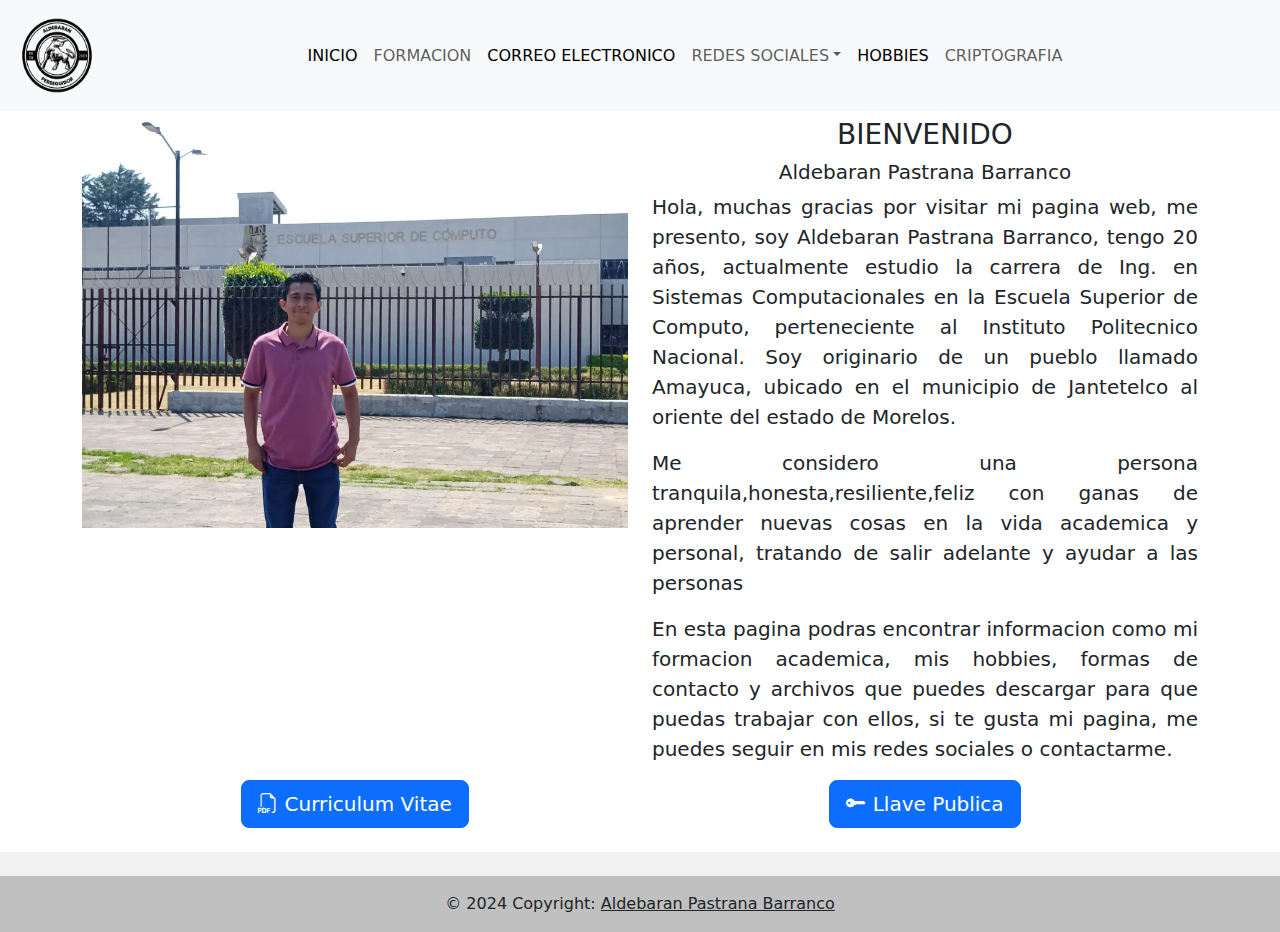
<file: index.html>
<!DOCTYPE html>
<html lang="en">
<head>
    <meta charset="UTF-8">
    <meta name="viewport" content="width=device-width, initial-scale=1.0">
    <!--Librerias CSS-->
    <link href="https://cdn.jsdelivr.net/npm/bootstrap@5.3.3/dist/css/bootstrap.min.css" rel="stylesheet" integrity="sha384-QWTKZyjpPEjISv5WaRU9OFeRpok6YctnYmDr5pNlyT2bRjXh0JMhjY6hW+ALEwIH" crossorigin="anonymous">
    <link rel="stylesheet" href="https://cdn.jsdelivr.net/npm/bootstrap-icons@1.11.3/font/bootstrap-icons.min.css">
    <link rel="stylesheet" href="./css/index.css">
    <!--Librerias JS-->

    <script src="./javascript/jquery.min.js"></script>
    <script src="https://cdn.jsdelivr.net/npm/bootstrap@5.3.3/dist/js/bootstrap.bundle.min.js" integrity="sha384-YvpcrYf0tY3lHB60NNkmXc5s9fDVZLESaAA55NDzOxhy9GkcIdslK1eN7N6jIeHz" crossorigin="anonymous"></script>
    <script src="./javascript/index.js"></script>
    


    <title>Pagina Personal</title>
</head>
<body>
    <header>
        <nav class="navbar navbar-expand-lg bg-body-tertiary" data-bs-theme="#40DBC8">
            <div class="container-fluid">
              
              <img src="./img/PERSEGUIDOR.png" alt="Logo" width="90" height="95" class="d-inline-block align-text-top">
              <div class="collapse navbar-collapse" id="navbarNavDropdown">
                <ul class="navbar-nav">
                  <li class="nav-item">
                    <a class="nav-link active" aria-current="page" href="./index.html">INICIO</a>
                  </li>
                  <li class="nav-item">
                    <a class="nav-link" href="./html/formacion.html">FORMACION</a>
                  </li>
                  <li class="nav-item">
                    <a class="nav-link active" href="./html/correo.html" aria-current="page">CORREO ELECTRONICO</a>
                  </li>
                  <li class="nav-item dropdown">
                    <a class="nav-link dropdown-toggle" href="#" role="button" data-bs-toggle="dropdown" aria-expanded="false">REDES SOCIALES</a>
                    <ul class="dropdown-menu">
                      <li><a class="dropdown-item" href="https://www.facebook.com/marvin.marvin.16718?mibextid=ZbWKwL"  target="_blank"><i class="bi bi-facebook"></i> Facebook</a></li>
                      <li><a class="dropdown-item" href="https://www.instagram.com/aldep_24?igsh=am03NG5rcHk4aG1n" target="_blank"><i class="bi bi-instagram"></i> Instagram</a></li>
                      <li><a class="dropdown-item" href="https://github.com/Alde24" target="_blank"><i class="bi bi-github" ></i> Github</a></li>
                    </ul>
                  </li>
                  <li class="nav-item">
                    <a class="nav-link active" href="./html/hobbies.html" aria-current="page">HOBBIES</a>
                  </li>
                  <li class="nav-item">
                    <a class="nav-link " href="./html/criptografia.html" aria-current="page">CRIPTOGRAFIA</a>
                  </li>
                </ul>
              </div>
            </div>
          </nav>
    </header>
    <main>
        <br>
        <br>
        <div class="container text-center">
          <div class="row align-items-start">
            <div class="col">
              <img src="./img/ESCOM_2.jpg" class="img-fluid" alt="...">
            </div>
            <div class="col">
              <div class="row align-items-start">
                <div class="col-12">
                    <h3>BIENVENIDO</h3>
                    <h5>Aldebaran Pastrana Barranco</h5>
                </div>
              </div>
              <div class="row align-items-start">
                <div class="col-12" >
                    <p class="lead" >Hola, muchas gracias por visitar mi pagina web, me presento, soy Aldebaran Pastrana Barranco, tengo 20 años, actualmente estudio la carrera de Ing. en Sistemas Computacionales
                       en la Escuela Superior de Computo, perteneciente al Instituto Politecnico Nacional. Soy originario de un pueblo llamado Amayuca, ubicado en el municipio de Jantetelco al oriente
                       del estado de Morelos.
                    </p>
                    
                    <p class="lead">  Me considero una persona tranquila,honesta,resiliente,feliz con ganas de aprender nuevas cosas en la vida academica y personal, tratando de salir adelante y ayudar a las personas

                    </p>
                    
                    <p class="lead">En esta pagina podras encontrar  informacion como mi formacion academica, mis hobbies, formas de contacto y archivos que puedes descargar para que puedas trabajar con ellos,
                      si te gusta mi pagina, me puedes seguir en mis redes sociales o contactarme.

                    </p>
                </div>
              </div>
            </div>
          </div>
          <div class="row align-items-start">
            <div class="col-6">
              <button type="button" class="btn btn-primary btn-lg" id="btn_cv"><i class="bi bi-filetype-pdf"></i> Curriculum Vitae</button>
             
            </div>
            <div class="col-6">
              <button type="button" class="btn btn-primary btn-lg"  id="btn_key"><i class="bi bi-key-fill"></i> Llave Publica</button>
            </div>

          </div>
          <br>
        </div>
        

    </main>
    <footer class="text-center text-white" style="background-color: #f1f1f1;">
      <!-- Grid container -->
      <div class="container pt-4">
        
      </div>
      <!-- Grid container -->
    
      <!-- Copyright -->
      <div class="text-center text-dark p-3" style="background-color: rgba(0, 0, 0, 0.2);">
        © 2024 Copyright:
        <a class="text-dark" href="./index.html">Aldebaran Pastrana Barranco</a>
      </div>
      <!-- Copyright -->
    </footer>
</body>
</html>
</file>
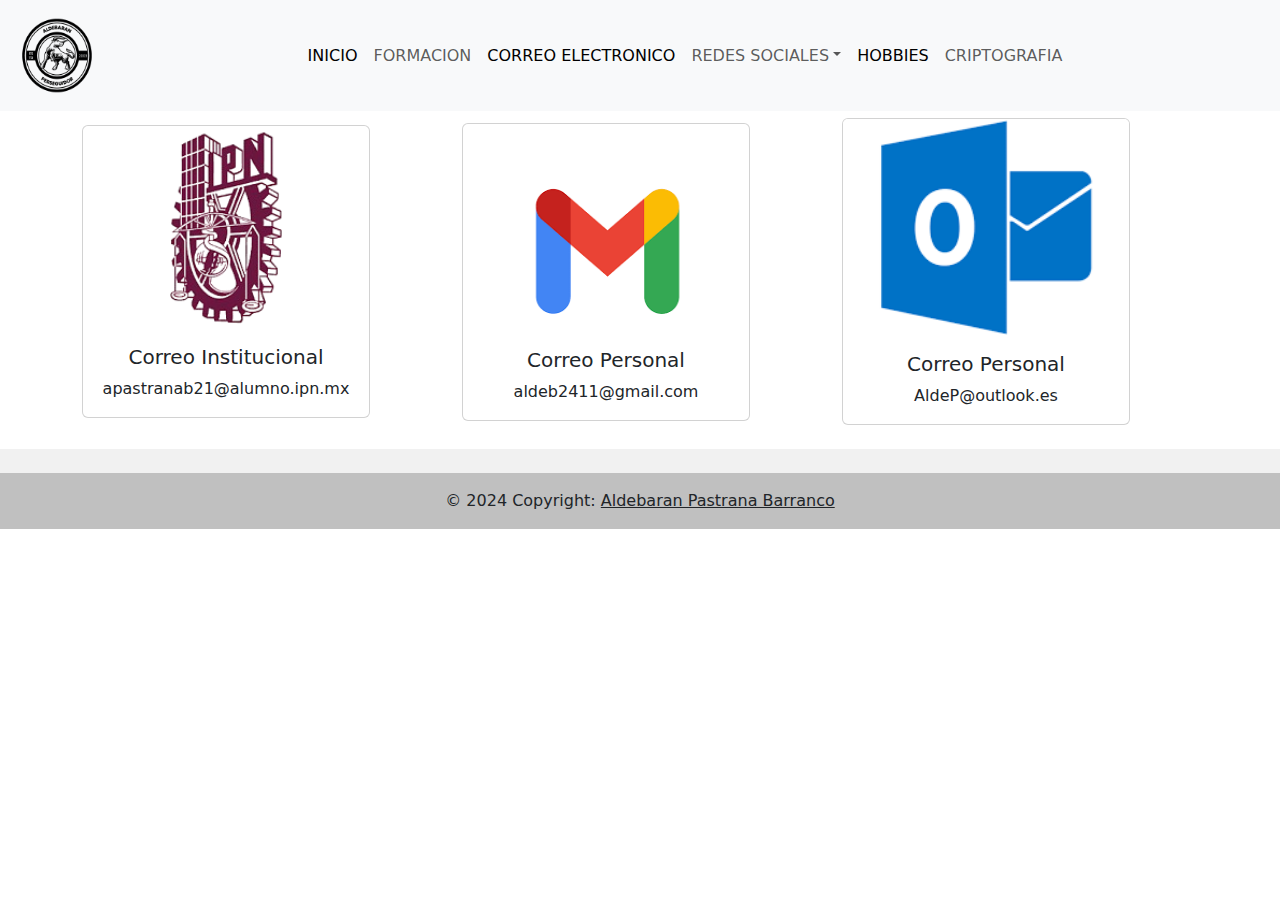
<file: html/correo.html>
<!DOCTYPE html>
<html lang="en">
<head>
    <meta charset="UTF-8">
    <meta name="viewport" content="width=device-width, initial-scale=1.0">
    <title>Pagina Personal</title>
    <!--Librerias CSS-->
    <link href="https://cdn.jsdelivr.net/npm/bootstrap@5.3.3/dist/css/bootstrap.min.css" rel="stylesheet" integrity="sha384-QWTKZyjpPEjISv5WaRU9OFeRpok6YctnYmDr5pNlyT2bRjXh0JMhjY6hW+ALEwIH" crossorigin="anonymous">
    <link rel="stylesheet" href="https://cdn.jsdelivr.net/npm/bootstrap-icons@1.11.3/font/bootstrap-icons.min.css">
    <link rel="stylesheet" href="../css/correo.css">
    <!--Librerias JS-->
    <script src="https://cdn.jsdelivr.net/npm/bootstrap@5.3.3/dist/js/bootstrap.bundle.min.js" integrity="sha384-YvpcrYf0tY3lHB60NNkmXc5s9fDVZLESaAA55NDzOxhy9GkcIdslK1eN7N6jIeHz" crossorigin="anonymous"></script>
    

</head>
<body>
    <header>
      <nav class="navbar navbar-expand-lg bg-body-tertiary" data-bs-theme="#40DBC8">
        <div class="container-fluid">
          <img src="../img/PERSEGUIDOR.png" alt="Logo" width="90" height="95" class="d-inline-block align-text-top">
          <div class="collapse navbar-collapse" id="navbarNavDropdown">
            <ul class="navbar-nav">
              <li class="nav-item">
                <a class="nav-link active" aria-current="page" href="../index.html">INICIO</a>
              </li>
              <li class="nav-item">
                <a class="nav-link" href="./formacion.html">FORMACION</a>
              </li>
              <li class="nav-item">
                <a class="nav-link active" href="./correo.html" aria-current="page">CORREO ELECTRONICO</a>
              </li>
              <li class="nav-item dropdown">
                <a class="nav-link dropdown-toggle" href="#" role="button" data-bs-toggle="dropdown" aria-expanded="false">REDES SOCIALES</a>
                <ul class="dropdown-menu">
                  <li><a class="dropdown-item" href="https://www.facebook.com/marvin.marvin.16718?mibextid=ZbWKwL" target="_blank"><i class="bi bi-facebook"></i> Facebook</a></li>
                  <li><a class="dropdown-item" href="https://www.instagram.com/aldep_24?igsh=am03NG5rcHk4aG1n" target="_blank"><i class="bi bi-instagram"></i> Instagram</a></li>
                  <li><a class="dropdown-item" href="https://github.com/" target="_blank"><i class="bi bi-github"></i> Github</a></li>
                </ul>
              </li>
              <li class="nav-item">
                <a class="nav-link active" href="./hobbies.html" aria-current="page">HOBBIES</a>
              </li>
              <li class="nav-item">
                <a class="nav-link " href="./criptografia.html" aria-current="page">CRIPTOGRAFIA</a>
              </li>
            </ul>
          </div>
        </div>
      </nav>
    </header>
    <main>
        <div class="container text-center">
          <br><br>
            <div class="row align-items-center">
                <div class="col-md-4">
                  <div class="card" style="width: 18rem;">
                    <img src="../img/ipn.png" class="card-img-top" alt="...">
                    <div class="card-body">
                      <h5 class="card-title">Correo Institucional</h5>
                      <p class="card-text"> apastranab21@alumno.ipn.mx</p>
                      
                    </div>
                  </div>

                </div>

                <div class="col-md-4">
                  <div class="card" style="width: 18rem;">
                    <br><br>
                    <img src="../img/gmail.png" class="card-img-top" alt="...">
                    <div class="card-body">
                      <h5 class="card-title">Correo Personal</h5>
                      <p class="card-text"> aldeb2411@gmail.com</p>
                      
                    </div>
                  </div>

                </div>

                <div class="col-md-4">
                  <div class="card" style="width: 18rem;">
                    
                    <img src="../img/outlook.png" class="card-img-top" alt="...">
                    <div class="card-body">
                      <h5 class="card-title">Correo Personal</h5>
                      <p class="card-text"> AldeP@outlook.es</p>
                      
                    </div>
                  </div>

                </div>

            </div>
        

        </div>
        <br>
    </main>
    <footer class="text-center text-white" style="background-color: #f1f1f1;">
      <!-- Grid container -->
      <div class="container pt-4">
        
      </div>
      <!-- Grid container -->
    
      <!-- Copyright -->
      <div class="text-center text-dark p-3" style="background-color: rgba(0, 0, 0, 0.2);">
        © 2024 Copyright:
        <a class="text-dark" href="./index.html">Aldebaran Pastrana Barranco</a>
      </div>
      <!-- Copyright -->
    </footer>
</body>
</html>
</file>
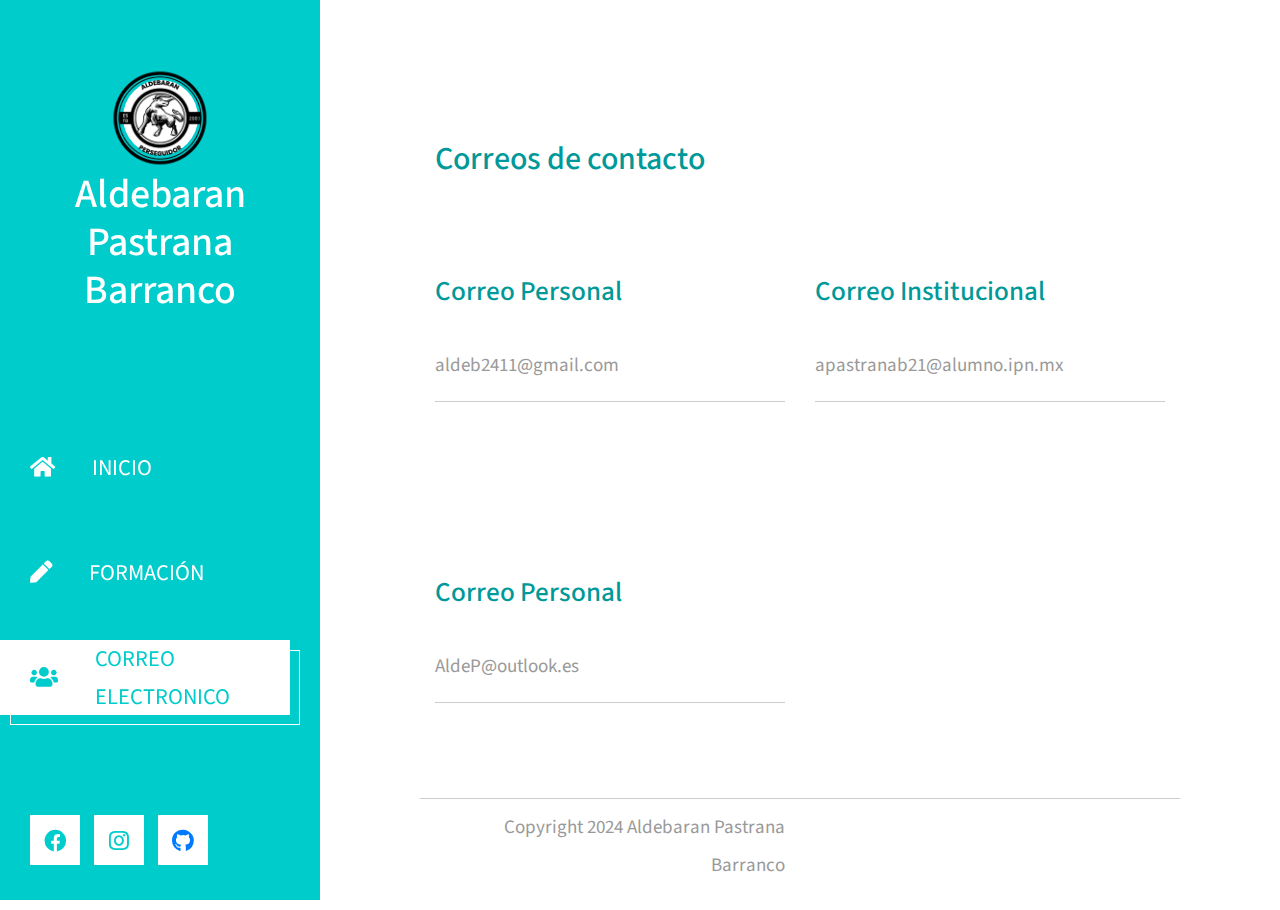
<file: html/correo2.html>
<!DOCTYPE html>
<html lang="en">
<head>
	<meta charset="UTF-8">
	<meta name="viewport" content="width=device-width, initial-scale=1.0">
	<title>Pagina Personal</title>
	<link rel="stylesheet" href="../fontawesome/css/all.min.css">
	<link href="https://fonts.googleapis.com/css2?family=Source+Sans+Pro&display=swap" rel="stylesheet"> 
    <link href="../css/bootstrap.min.css" rel="stylesheet">
    <link href="../css/templatemo-xtra-blog.css" rel="stylesheet">
    
</head>
<body>
	<header class="tm-header" id="tm-header">
        <div class="tm-header-wrapper">
            <button class="navbar-toggler" type="button" aria-label="Toggle navigation">
                <i class="fas fa-bars"></i>
            </button>
            <div class="tm-site-header">
                <div class="mb-3 mx-auto tm-site-logo"><img src="../img/PERSEGUIDOR.png" width="120 px" height="120 px"></div>            
                <h1 class="text-center">Aldebaran Pastrana Barranco</h1>
            </div>
            <nav class="tm-nav" id="tm-nav">            
                <ul>
                    <li class="tm-nav-item "><a href="../index.html" class="tm-nav-link">
                        <i class="fas fa-home"></i>
                        INICIO
                    </a></li>
                    <li class="tm-nav-item "><a href="./formacion2.html" class="tm-nav-link">
                        <i class="fas fa-pen"></i>
                        FORMACIÓN
                    </a></li>
                    <li class="tm-nav-item active"><a href="./correo2.html" class="tm-nav-link">
                        <i class="fas fa-users"></i>
                        CORREO ELECTRONICO
                    </a></li>
                    
                </ul>
            </nav>
            <div class="tm-mb-65">
                <a rel="nofollow" href="https://www.facebook.com/marvin.marvin.16718?mibextid=ZbWKwL" class="tm-social-link">
                    <i class="fab fa-facebook tm-social-icon"></i>
                </a>
                <a href="https://www.instagram.com/aldep_24?igsh=am03NG5rcHk4aG1n" class="tm-social-link">
                    <i class="fab fa-instagram tm-social-icon"></i>
                </a>
                <a href="https://github.com/Alde24" class="tm-social-link">
                   <i class="fab fa-github"></i>
                </a>
            </div>
            
        </div>
    </header>
    <div class="container-fluid">
        <main class="tm-main">
            <h2 class="tm-color-primary tm-section-title tm-pt-60">Correos de contacto</h2>
            <div class="row tm-row">

                <article class="col-12 col-md-6 tm-post">
                    <div href="#" class="effect-lily tm-post-link tm-pt-60">
                      
                        <h2 class="tm-pt-30 tm-color-primary tm-post-title">Correo Personal</h2>
                    </div>                    
                    <p class="tm-pt-30">
                        aldeb2411@gmail.com
                    </p>
                   
                    
                    <hr>
                </article>
                <article class="col-12 col-md-6 tm-post">
                    <div href="#" class="effect-lily tm-post-link tm-pt-60">
                       
                        <h2 class="tm-pt-30 tm-color-primary tm-post-title">Correo Institucional</h2>
                    </div>                    
                    <p class="tm-pt-30">apastranab21@alumno.ipn.mx
                    </p>
                    
                    <hr>
                </article>
                                       
            </div>

            <div class="row tm-row">
                <article class="col-12 col-md-6 tm-post">
                    <div href="#" class="effect-lily tm-post-link tm-pt-60" >
                       
                        <h2 class="tm-pt-30 tm-color-primary tm-post-title">Correo Personal</h2>
                    </div>                    
                    <p class="tm-pt-30">
                       AldeP@outlook.es
                    </p>               
                    <hr>
                </article>
                                       
            </div>
                      
            <footer class="row tm-row">
                <hr class="col-12">
                <div class="col-md-6 col-12 tm-color-gray tm-copyright">
                    Copyright 2024 Aldebaran Pastrana Barranco
                </div>
            </footer>
        </main>
    </div>
    <script src="../javascript/jquery.min.js"></script>
    <script src="../javascript/templatemo-script.js"></script>
     <script src="../javascript/formacion.js"></script>
</body>
</html>
</file>
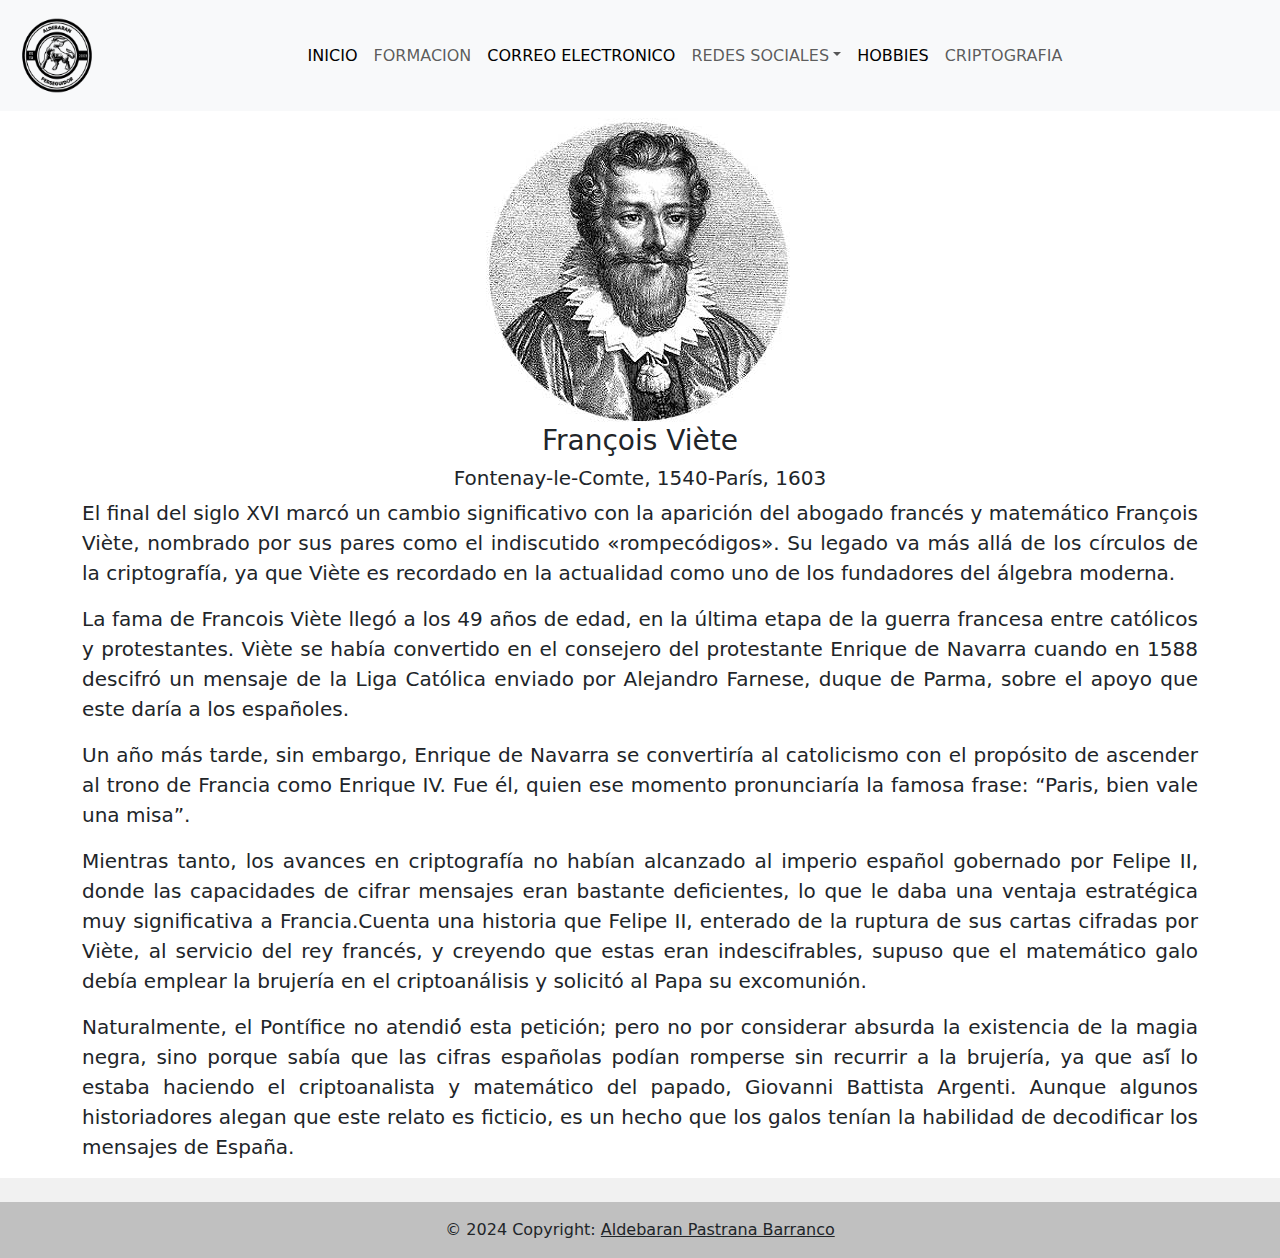
<file: html/criptografia.html>
<!DOCTYPE html>
<html lang="en">
<head>
    <meta charset="UTF-8">
    <meta name="viewport" content="width=device-width, initial-scale=1.0">
    <title>Pagina Personal</title>
    <!--Librerias CSS-->
    <link href="https://cdn.jsdelivr.net/npm/bootstrap@5.3.3/dist/css/bootstrap.min.css" rel="stylesheet" integrity="sha384-QWTKZyjpPEjISv5WaRU9OFeRpok6YctnYmDr5pNlyT2bRjXh0JMhjY6hW+ALEwIH" crossorigin="anonymous">
    <link rel="stylesheet" href="https://cdn.jsdelivr.net/npm/bootstrap-icons@1.11.3/font/bootstrap-icons.min.css">
    <link rel="stylesheet" href="../css/criptrografia.css">
    <!--Librerias JS-->
    <script src="https://cdn.jsdelivr.net/npm/bootstrap@5.3.3/dist/js/bootstrap.bundle.min.js" integrity="sha384-YvpcrYf0tY3lHB60NNkmXc5s9fDVZLESaAA55NDzOxhy9GkcIdslK1eN7N6jIeHz" crossorigin="anonymous"></script>
    

</head>
<body>
    <header>
      <nav class="navbar navbar-expand-lg bg-body-tertiary" data-bs-theme="#40DBC8">
        <div class="container-fluid">
          
          <img src="../img/PERSEGUIDOR.png" alt="Logo" width="90" height="95" class="d-inline-block align-text-top">
          <div class="collapse navbar-collapse" id="navbarNavDropdown">
            <ul class="navbar-nav">
              <li class="nav-item">
                <a class="nav-link active" aria-current="page" href="../index.html">INICIO</a>
              </li>
              <li class="nav-item">
                <a class="nav-link" href="./formacion.html">FORMACION</a>
              </li>
              <li class="nav-item">
                <a class="nav-link active" href="./correo.html" aria-current="page">CORREO ELECTRONICO</a>
              </li>
              <li class="nav-item dropdown">
                <a class="nav-link dropdown-toggle" href="#" role="button" data-bs-toggle="dropdown" aria-expanded="false">REDES SOCIALES</a>
                <ul class="dropdown-menu">
                  <li><a class="dropdown-item" href="https://www.facebook.com/marvin.marvin.16718?mibextid=ZbWKwL" target="_blank"><i class="bi bi-facebook"></i> Facebook</a></li>
                  <li><a class="dropdown-item" href="https://www.instagram.com/aldep_24?igsh=am03NG5rcHk4aG1n" target="_blank"><i class="bi bi-instagram"></i> Instagram</a></li>
                  <li><a class="dropdown-item" href="https://github.com/Alde24" target="_blank"><i class="bi bi-github"></i> Github</a></li>
                </ul>
              </li>
              <li class="nav-item">
                <a class="nav-link active" href="./hobbies.html" aria-current="page">HOBBIES</a>
              </li>
              <li class="nav-item">
                <a class="nav-link " href="./criptografia.html" aria-current="page">CRIPTOGRAFIA</a>
              </li>
            </ul>
          </div>
        </div>
      </nav>
    </header>
    <main>
      <br>
      <br>
      <div class="container text-center">
          <div class="content">
              <img src="../img/viete_francois.jpg" class="img-fluid" alt="François Viète">
              <div class="text-content">
                  <h3>François Viète</h3>
                  <h5>Fontenay-le-Comte, 1540-París, 1603</h5>
                  <p class="lead">El final del siglo XVI marcó un cambio significativo con la aparición del abogado
                      francés y matemático François Viète, nombrado por sus pares como el indiscutido «rompecódigos».
                      Su legado va más allá de los círculos de la criptografía, ya que Viète es recordado en la
                      actualidad como uno de los fundadores del álgebra moderna.
                  </p>
                  <p class="lead">La fama de Francois Viète llegó a los 49 años de edad, en la última etapa de la
                      guerra francesa entre católicos y protestantes. Viète se había convertido en el consejero del
                      protestante Enrique de Navarra cuando en 1588 descifró un mensaje de la Liga Católica enviado por
                      Alejandro Farnese, duque de Parma, sobre el apoyo que este daría a los españoles.
                  </p>
                  <p class="lead">Un año más tarde, sin embargo, Enrique de Navarra se convertiría al catolicismo con
                      el propósito de ascender al trono de Francia como Enrique IV. Fue él, quien ese momento
                      pronunciaría la famosa frase: “Paris, bien vale una misa”.
                  </p>
                  <p class="lead">Mientras tanto, los avances en criptografía no habían alcanzado al imperio español
                      gobernado por Felipe II, donde las capacidades de cifrar mensajes eran bastante deficientes, lo
                      que le daba una ventaja estratégica muy significativa a Francia.Cuenta una historia que Felipe II, enterado de la ruptura de sus cartas cifradas por Viète, al servicio del rey francés, y creyendo que estas eran indescifrables, supuso que el matemático galo debía emplear la brujería en el criptoanálisis y solicitó al Papa su excomunión. 
                  </p>
                  <p class="lead">Naturalmente, el Pontífice no atendió́ esta petición; pero no por considerar absurda la existencia de la magia negra, sino porque sabía que las cifras españolas podían romperse sin recurrir a la brujería, ya que así́ lo estaba haciendo el criptoanalista y matemático del papado, Giovanni Battista Argenti.
                    Aunque algunos historiadores alegan que este relato es ficticio, es un hecho que los
                      galos tenían la habilidad de decodificar los mensajes de España.
                  </p>
              </div>
          </div>
      </div>
  </main>
    <footer class="text-center text-white" style="background-color: #f1f1f1;">
      <!-- Grid container -->
      <div class="container pt-4">
        
      </div>
      <!-- Grid container -->
    
      <!-- Copyright -->
      <div class="text-center text-dark p-3" style="background-color: rgba(0, 0, 0, 0.2);">
        © 2024 Copyright:
        <a class="text-dark" href="./index.html">Aldebaran Pastrana Barranco</a>
      </div>
      <!-- Copyright -->
    </footer>
</body>
</html>
</file>
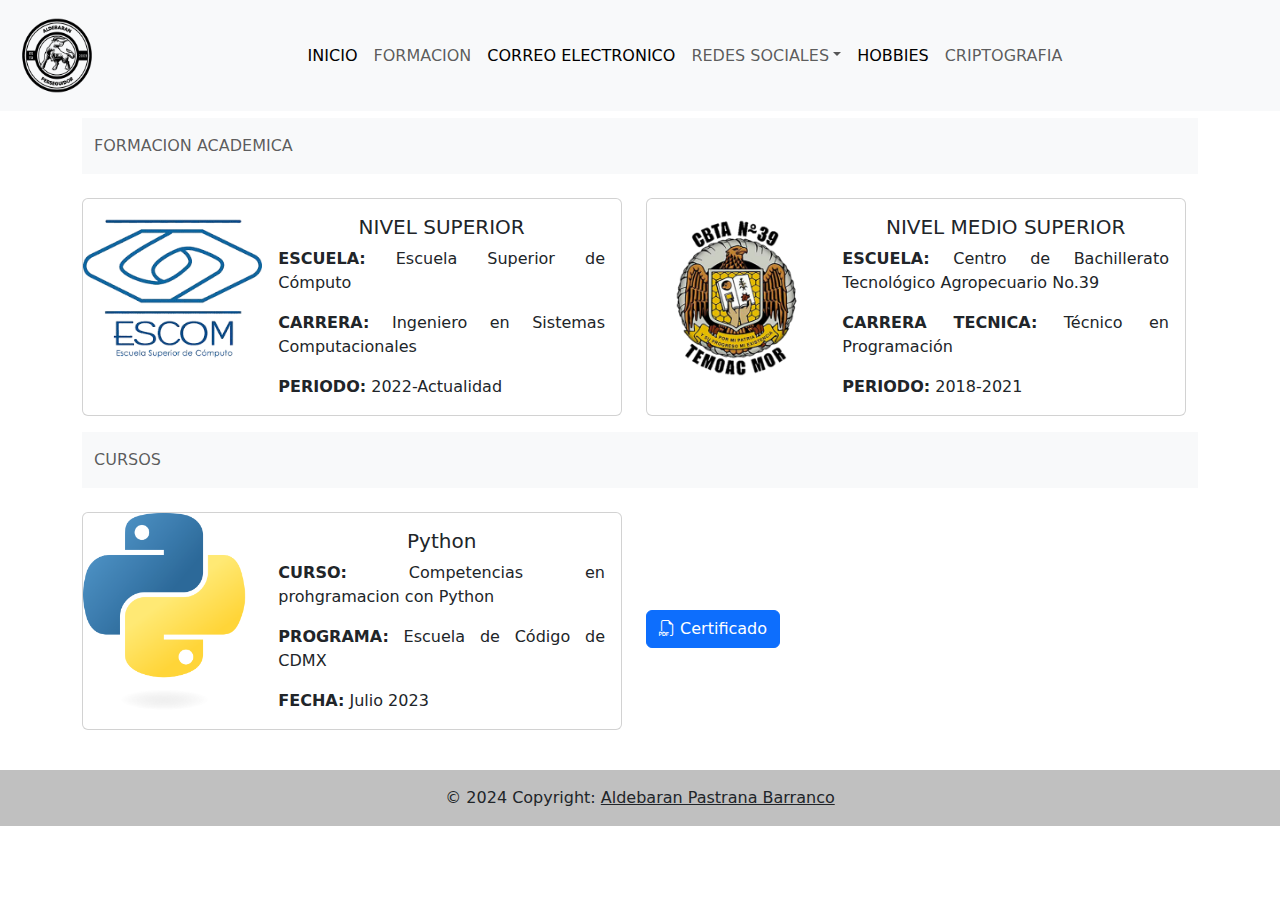
<file: html/formacion.html>
<!DOCTYPE html>
<html lang="en">

<head>
    <meta charset="UTF-8">
    <meta name="viewport" content="width=device-width, initial-scale=1.0">
    <!--Librerías CSS-->
    <link href="https://cdn.jsdelivr.net/npm/bootstrap@5.3.3/dist/css/bootstrap.min.css" rel="stylesheet" integrity="sha384-QWTKZyjpPEjISv5WaRU9OFeRpok6YctnYmDr5pNlyT2bRjXh0JMhjY6hW+ALEwIH" crossorigin="anonymous">
    <link rel="stylesheet" href="https://cdn.jsdelivr.net/npm/bootstrap-icons@1.11.3/font/bootstrap-icons.min.css">
    <link rel="stylesheet" href="../css/formacion.css">
    <!--Librerías JS-->
    <script src="https://cdn.jsdelivr.net/npm/bootstrap@5.3.3/dist/js/bootstrap.bundle.min.js" integrity="sha384-YvpcrYf0tY3lHB60NNkmXc5s9fDVZLESaAA55NDzOxhy9GkcIdslK1eN7N6jIeHz" crossorigin="anonymous"></script>
    <script src="../javascript/jquery.min.js"></script>
    <script src="../javascript/formacion.js"></script>
    <title>Pagina Personal</title>
</head>

<body>
    <header>
        <nav class="navbar navbar-expand-lg bg-body-tertiary" data-bs-theme="#40DBC8">
            <div class="container-fluid">
                
                <img src="../img/PERSEGUIDOR.png" alt="Logo" width="90" height="95" class="d-inline-block align-text-top">
                <div class="collapse navbar-collapse" id="navbarNavDropdown">
                    <ul class="navbar-nav">
                        <li class="nav-item">
                            <a class="nav-link active" aria-current="page" href="../index.html">INICIO</a>
                        </li>
                        <li class="nav-item">
                            <a class="nav-link" href="./formacion.html">FORMACION</a>
                        </li>
                        <li class="nav-item">
                            <a class="nav-link active" href="./correo.html" aria-current="page">CORREO ELECTRONICO</a>
                        </li>
                        <li class="nav-item dropdown">
                            <a class="nav-link dropdown-toggle" href="#" role="button" data-bs-toggle="dropdown" aria-expanded="false">REDES SOCIALES</a>
                            <ul class="dropdown-menu">
                                <li><a class="dropdown-item" href="https://www.facebook.com" target="_blank"><i class="bi bi-facebook"></i> Facebook</a></li>
                                <li><a class="dropdown-item" href="https://www.instagram.com" target="_blank"><i class="bi bi-instagram"></i> Instagram</a></li>
                                <li><a class="dropdown-item" href="https://github.com/Alde24" target="_blank"><i class="bi bi-github"></i> Github</a></li>
                            </ul>
                        </li>
                        <li class="nav-item">
                            <a class="nav-link active" href="./hobbies.html" aria-current="page">HOBBIES</a>
                        </li>
                        <li class="nav-item">
                            <a class="nav-link" href="./criptografia.html" aria-current="page">CRIPTOGRAFIA</a>
                        </li>
                    </ul>
                </div>
            </div>
        </nav>
    </header>
    <main>
        <div class="container text-center">
            <br> <br>
            <div class="row">
                <div class="col-12">
                    <nav class="navbar bg-body-tertiary">
                        <div class="container-fluid">
                            <span class="navbar-text">FORMACION ACADEMICA</span>
                        </div>
                    </nav>
                </div>
            </div>
            <br>
            <div class="row align-items-center">
                <div class="col-md-auto">
                    <div class="card mb-3" style="max-width: 540px;">
                        <div class="row g-0">
                            <div class="col-md-4">
                                <img src="../img/escom.png" class="img-fluid rounded-start" alt="...">
                            </div>
                            <div class="col-md-8">
                                <div class="card-body">
                                    <h5 class="card-title">NIVEL SUPERIOR</h5>
                                    <p class="card-text"><strong>ESCUELA:</strong> Escuela Superior de Cómputo</p>
                                    <p class="card-text"><strong>CARRERA:</strong> Ingeniero en Sistemas Computacionales</p>
                                    <p class="card-text"><strong>PERIODO:</strong> 2022-Actualidad</p>
                                </div>
                            </div>
                        </div>
                    </div>
                </div>

                <div class="col-md-auto">
                    <div class="card mb-3" style="max-width: 540px;">
                        <div class="row g-0">
                            <div class="col-md-4">
                                <img src="../img/CBTA.png" class="img-fluid rounded-start" alt="...">
                            </div>
                            <div class="col-md-8">
                                <div class="card-body">
                                    <h5 class="card-title">NIVEL MEDIO SUPERIOR</h5>
                                    <p class="card-text"><strong>ESCUELA:</strong> Centro de Bachillerato Tecnológico Agropecuario No.39</p>
                                    <p class="card-text"><strong>CARRERA TECNICA:</strong> Técnico en Programación</p>
                                    <p class="card-text"><strong>PERIODO:</strong> 2018-2021</p>
                                </div>
                            </div>
                        </div>
                    </div>
                </div>
            </div>

            <!-- CURSOS SECTION -->
            <div class="row align-items-center">
                <div class="col-12">
                    <nav class="navbar bg-body-tertiary">
                        <div class="container-fluid">
                            <span class="navbar-text">CURSOS</span>
                        </div>
                    </nav>
                </div>
            </div>
            <br>

            <div class="row align-items-center">
                <div class="col-md-auto">
                    <div class="card mb-3" style="max-width: 540px;">
                        <div class="row g-0">
                            <div class="col-md-4">
                                <img src="../img/Python_logo.png" class="img-fluid rounded-start" alt="...">
                            </div>
                            <div class="col-md-8">
                                <div class="card-body">
                                    <h5 class="card-title">Python</h5>
                                    <p class="card-text"><strong>CURSO:</strong> Competencias en prohgramacion con Python</p>
                                    <p class="card-text"><strong>PROGRAMA:</strong> Escuela de Código de CDMX</p>
                                    <p class="card-text"><strong>FECHA:</strong> Julio 2023</p>
                                </div>
                            </div>
                        </div>
                    </div>
                </div>
                <div class="col-md-auto">
                  <a  class="btn btn-primary" id="btn_certificado"><i class="bi bi-filetype-pdf"></i> Certificado</a>
              </div>
            </div>

            <br>

        </div>
    </main>

    <footer class="text-center text-white" style="background-color: #f1f1f1;">
        <div class="text-center text-dark p-3" style="background-color: rgba(0, 0, 0, 0.2);">
            © 2024 Copyright:
            <a class="text-dark" href="./index.html">Aldebaran Pastrana Barranco</a>
        </div>
    </footer>
</body>

</html>
</file>
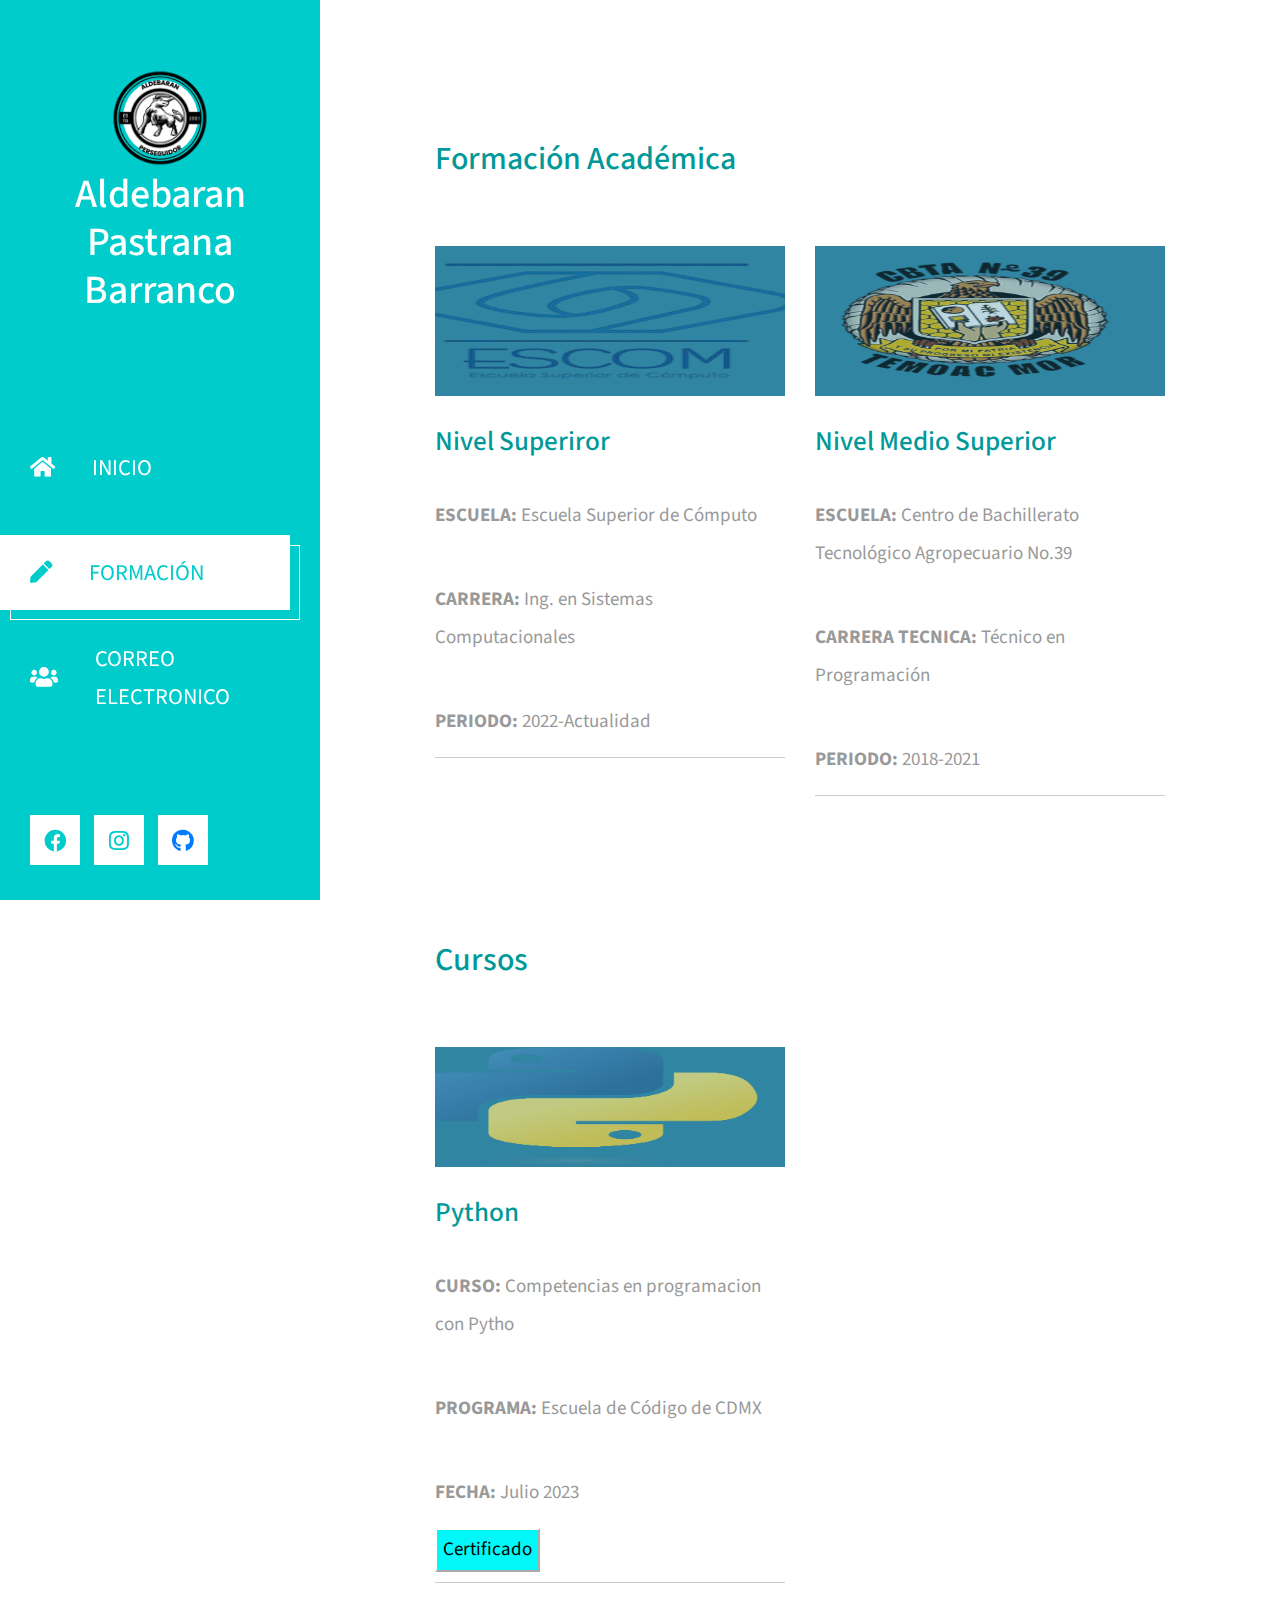
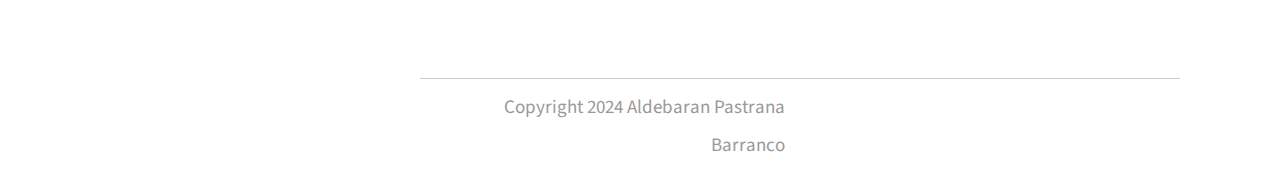
<file: html/formacion2.html>
<!DOCTYPE html>
<html lang="en">
<head>
	<meta charset="UTF-8">
	<meta name="viewport" content="width=device-width, initial-scale=1.0">
	<title>Pagina Personal</title>
	<link rel="stylesheet" href="../fontawesome/css/all.min.css">
	<link href="https://fonts.googleapis.com/css2?family=Source+Sans+Pro&display=swap" rel="stylesheet"> 
    <link href="../css/bootstrap.min.css" rel="stylesheet">
    <link href="../css/templatemo-xtra-blog.css" rel="stylesheet">
    
</head>
<body>
	<header class="tm-header" id="tm-header">
        <div class="tm-header-wrapper">
            <button class="navbar-toggler" type="button" aria-label="Toggle navigation">
                <i class="fas fa-bars"></i>
            </button>
            <div class="tm-site-header">
                <div class="mb-3 mx-auto tm-site-logo"><img src="../img/PERSEGUIDOR.png" width="120 px" height="120 px"></div>            
                <h1 class="text-center">Aldebaran Pastrana Barranco</h1>
            </div>
            <nav class="tm-nav" id="tm-nav">            
                <ul>
                    <li class="tm-nav-item "><a href="../index.html" class="tm-nav-link">
                        <i class="fas fa-home"></i>
                        INICIO
                    </a></li>
                    <li class="tm-nav-item active"><a href="./formacion2.htmlv-link" class="tm-nav-link">
                        <i class="fas fa-pen"></i>
                        FORMACIÓN
                    </a></li>
                    <li class="tm-nav-item"><a href="./correo2.html" class="tm-nav-link">
                        <i class="fas fa-users"></i>
                        CORREO ELECTRONICO
                    </a></li>
                    
                </ul>
            </nav>
            <div class="tm-mb-65">
                <a rel="nofollow" href="https://www.facebook.com/marvin.marvin.16718?mibextid=ZbWKwL" class="tm-social-link">
                    <i class="fab fa-facebook tm-social-icon"></i>
                </a>
                <a href="https://www.instagram.com/aldep_24?igsh=am03NG5rcHk4aG1n" class="tm-social-link">
                    <i class="fab fa-instagram tm-social-icon"></i>
                </a>
                <a href="https://github.com/Alde24" class="tm-social-link">
                   <i class="fab fa-github"></i>
                </a>
            </div>
            
        </div>
    </header>
    <div class="container-fluid">
        <main class="tm-main">
            <h2 class="tm-color-primary tm-section-title tm-pt-60">Formación Académica</h2>
            <div class="row tm-row">

                <article class="col-12 col-md-6 tm-post">
                    <div href="#" class="effect-lily tm-post-link tm-pt-60">
                        <div class="tm-post-link-inner">
                            <img src="../img/escom.png" width="150px" height="150px" >                            
                        </div>
                        <h2 class="tm-pt-30 tm-color-primary tm-post-title">Nivel Superiror</h2>
                    </div>                    
                    <p class="tm-pt-30"><strong>ESCUELA:</strong>
                       Escuela Superior de Cómputo
                    </p>
                    <p class="tm-pt-30"><strong>CARRERA:</strong>
                       Ing. en Sistemas Computacionales
                    </p>
                    <p class="tm-pt-30"><strong>PERIODO:</strong>
                       2022-Actualidad
                    </p>
                    
                    <hr>
                </article>
                <article class="col-12 col-md-6 tm-post">
                    <div href="#" class="effect-lily tm-post-link tm-pt-60">
                        <div class="tm-post-link-inner">
                            <img src="../img/CBTA.png" width="150px" height="150px"   >                            
                        </div>
                        <h2 class="tm-pt-30 tm-color-primary tm-post-title">Nivel Medio Superior</h2>
                    </div>                    
                    <p class="tm-pt-30"><strong>ESCUELA:</strong>
                         Centro de Bachillerato Tecnológico Agropecuario No.39
                    </p>
                    <p class="tm-pt-30"><strong>CARRERA TECNICA:</strong>
                       Técnico en Programación
                    </p>
                    <p class="tm-pt-30"><strong>PERIODO:</strong>
                       2018-2021
                    </p>
                    <hr>
                </article>
                                       
            </div>
            <h2 class="tm-color-primary tm-section-title tm-pt-60">Cursos</h2>

            <div class="row tm-row">
                <article class="col-12 col-md-6 tm-post">
                    <div href="#" class="effect-lily tm-post-link tm-pt-60" >
                        <div class="tm-post-link-inner">
                            <img src="../img/Python_logo.png" width="120px" height="120px" >                            
                        </div>
                        <h2 class="tm-pt-30 tm-color-primary tm-post-title">Python</h2>
                    </div>                    
                    <p class="tm-pt-30"><strong>CURSO:</strong>
                       Competencias en programacion con Pytho
                    </p>
                    <p class="tm-pt-30"><strong>PROGRAMA:</strong>
                       Escuela de Código de CDMX
                    </p>
                    <p class="tm-pt-30"><strong>FECHA:</strong>
                       Julio 2023
                    </p>
                    <button type="button" class="btn-Curriculum" id="btn_certificado">Certificado</button>
                    
                    <hr>
                </article>
                                       
            </div>
                      
            <footer class="row tm-row">
                <hr class="col-12">
                <div class="col-md-6 col-12 tm-color-gray tm-copyright">
                    Copyright 2024 Aldebaran Pastrana Barranco
                </div>
            </footer>
        </main>
    </div>
    <script src="../javascript/jquery.min.js"></script>
    <script src="../javascript/templatemo-script.js"></script>
     <script src="../javascript/formacion.js"></script>
</body>
</html>
</file>
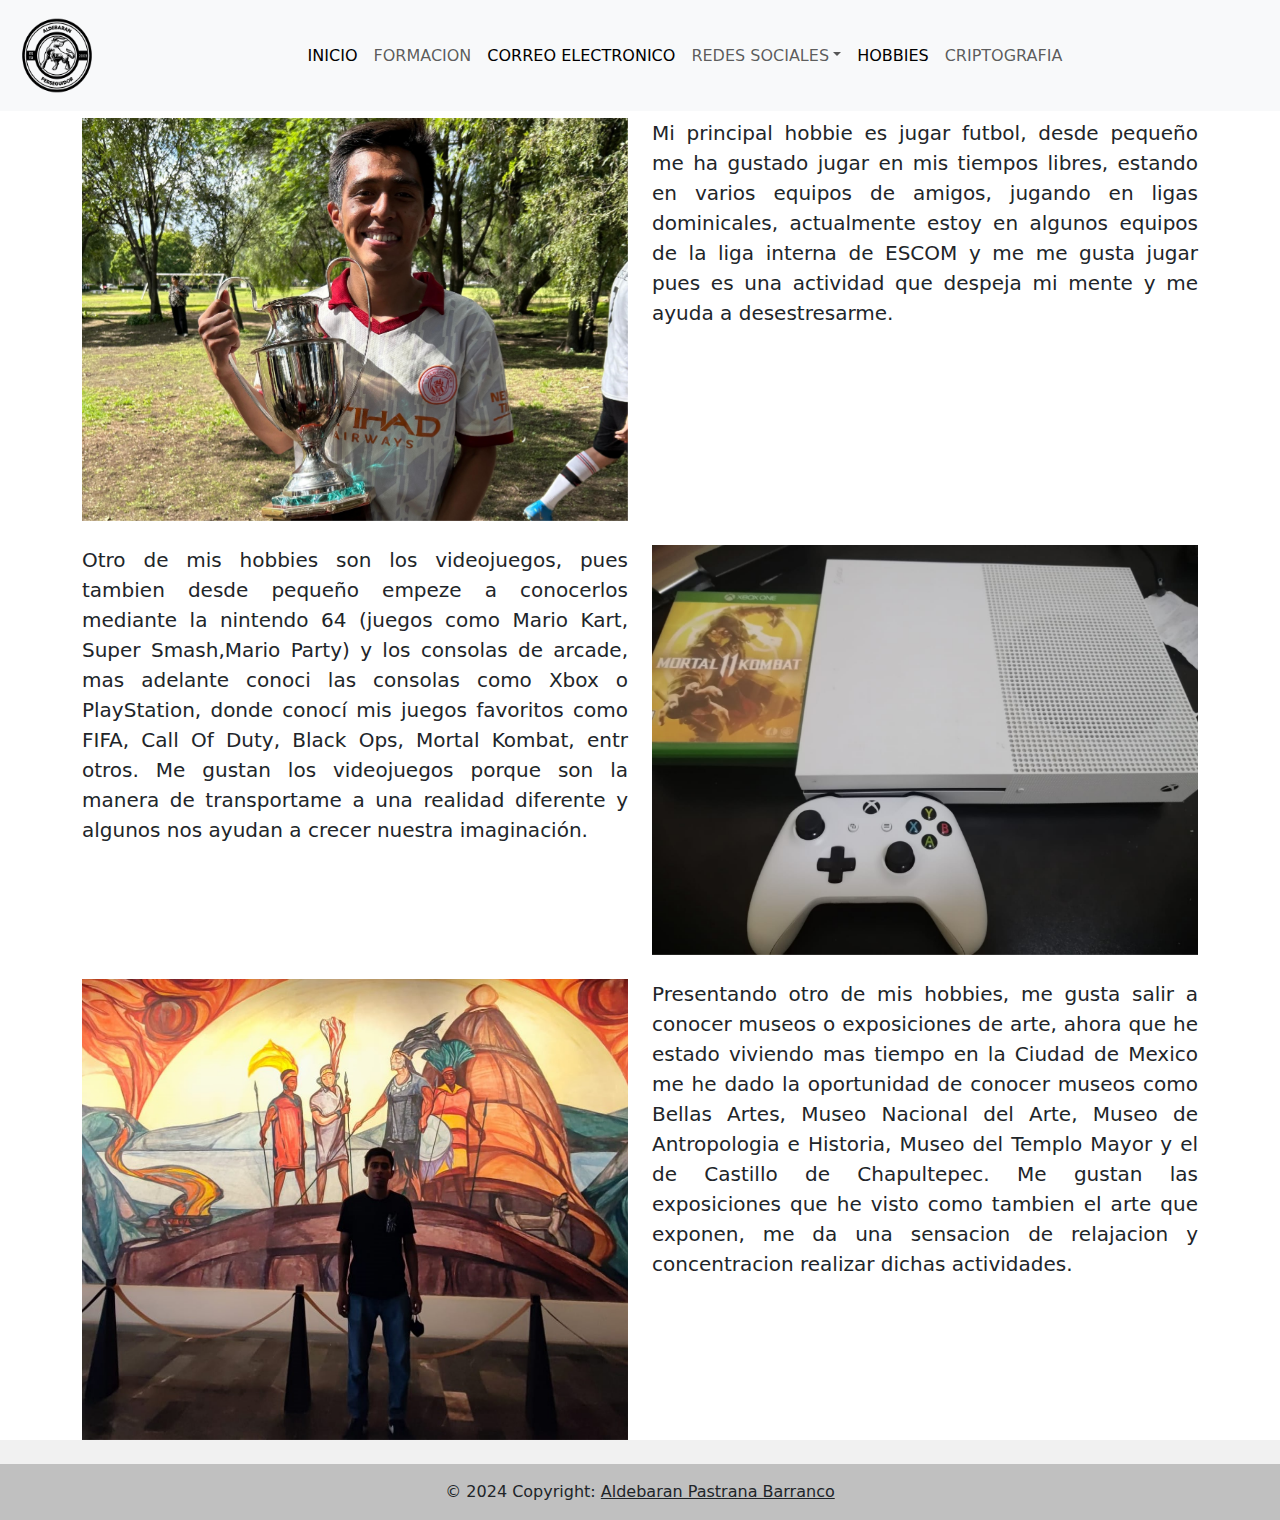
<file: html/hobbies.html>
<!DOCTYPE html>
<html lang="en">
<head>
    <meta charset="UTF-8">
    <meta name="viewport" content="width=device-width, initial-scale=1.0">
    <!--Librerias CSS-->
    <link href="https://cdn.jsdelivr.net/npm/bootstrap@5.3.3/dist/css/bootstrap.min.css" rel="stylesheet" integrity="sha384-QWTKZyjpPEjISv5WaRU9OFeRpok6YctnYmDr5pNlyT2bRjXh0JMhjY6hW+ALEwIH" crossorigin="anonymous">
    <link rel="stylesheet" href="https://cdn.jsdelivr.net/npm/bootstrap-icons@1.11.3/font/bootstrap-icons.min.css">
    <link rel="stylesheet" href="../css/hobbies.css">
    <!--Librerias JS-->
    <script src="https://cdn.jsdelivr.net/npm/bootstrap@5.3.3/dist/js/bootstrap.bundle.min.js" integrity="sha384-YvpcrYf0tY3lHB60NNkmXc5s9fDVZLESaAA55NDzOxhy9GkcIdslK1eN7N6jIeHz" crossorigin="anonymous"></script>
    


    <title>Pagina Personal</title>
</head>
<body>
    <header>
        <nav class="navbar navbar-expand-lg bg-body-tertiary" data-bs-theme="#40DBC8">
            <div class="container-fluid">
             
              <img src="../img/PERSEGUIDOR.png" alt="Logo" width="90" height="95" class="d-inline-block align-text-top">
              <div class="collapse navbar-collapse" id="navbarNavDropdown">
                <ul class="navbar-nav">
                  <li class="nav-item">
                    <a class="nav-link active" aria-current="page" href="../index.html">INICIO</a>
                  </li>
                  <li class="nav-item">
                    <a class="nav-link" href="./formacion.html">FORMACION</a>
                  </li>
                  <li class="nav-item">
                    <a class="nav-link active" href="./correo.html" aria-current="page">CORREO ELECTRONICO</a>
                  </li>
                  <li class="nav-item dropdown">
                    <a class="nav-link dropdown-toggle" href="#" role="button" data-bs-toggle="dropdown" aria-expanded="false">REDES SOCIALES</a>
                    <ul class="dropdown-menu">
                      <li><a class="dropdown-item" href="https://www.facebook.com/marvin.marvin.16718?mibextid=ZbWKwL" target="_blank"><i class="bi bi-facebook"></i> Facebook</a></li>
                      <li><a class="dropdown-item" href="https://www.instagram.com/aldep_24?igsh=am03NG5rcHk4aG1n" target="_blank"><i class="bi bi-instagram"></i> Instagram</a></li>
                      <li><a class="dropdown-item" href="https://github.com/Alde24" target="_blank"><i class="bi bi-github"></i> Github</a></li>
                    </ul>
                  </li>
                  <li class="nav-item">
                    <a class="nav-link active" href="./hobbies.html" aria-current="page">HOBBIES</a>
                  </li>
                  <li class="nav-item">
                    <a class="nav-link " href="./criptografia.html" aria-current="page">CRIPTOGRAFIA</a>
                  </li>
                </ul>
              </div>
            </div>
          </nav>
    </header>
    <main>
        <div class="container text-center">
          <br><br>
          <div class="row">
            <div class="col">
              <div id="carouselExampleSlidesOnly" class="carousel slide" data-bs-ride="carousel">
                <div class="carousel-inner">
                  <div class="carousel-item active">
                    <img src="../img/campeon.jpg" class="d-block w-100" alt="...">
                  </div>
                  <div class="carousel-item">
                    <img src="../img/llamas.jpg" class="d-block w-100" alt="...">
                  </div>
                  <div class="carousel-item">
                    <img src="../img/borrusia.jpg" class="d-block w-100" alt="...">
                  </div>
                </div>
              </div>
            </div>
            <div class="col">
              <p class="lead" >Mi principal hobbie es jugar futbol, desde pequeño me ha gustado jugar en mis tiempos libres, estando en varios equipos de amigos, jugando 
                en ligas dominicales, actualmente estoy en algunos equipos de la liga interna de ESCOM y me me gusta jugar pues es una actividad que despeja mi mente y 
                me ayuda a desestresarme.
              </p>                     
            </div>

          </div>
          <br>
          <div class="row">
            <div class="col">
              <p class="lead" >Otro de mis hobbies son los videojuegos, pues tambien desde pequeño empeze a conocerlos mediante la nintendo 64 (juegos como Mario Kart, Super Smash,Mario Party) y los consolas de arcade, mas adelante
                conoci las consolas como Xbox o PlayStation, donde conocí mis juegos favoritos como FIFA, Call Of Duty, Black Ops, Mortal Kombat, entr otros. Me gustan los videojuegos
                porque son la manera de transportame a una realidad diferente y algunos nos ayudan a crecer nuestra imaginación. 
              </p>                     
            </div>
            <div class="col">
              <div id="carouselExampleSlidesOnly" class="carousel slide" data-bs-ride="carousel">
                <div class="carousel-inner">
                  <div class="carousel-item active">
                    <img src="../img/xbox.jpg" class="d-block w-100" alt="...">
                  </div>
                  <div class="carousel-item">
                    <img src="../img/videojuegos.jpg" class="d-block w-100" alt="...">
                  </div>
                </div>
              </div>
            </div>
            
          </div>
          <br>
          <div class="row">
            <div class="col">
              <div id="carouselExampleSlidesOnly" class="carousel slide" data-bs-ride="carousel">
                <div class="carousel-inner">
                 
                  <div class="carousel-item active">
                    <img src="../img/hobbi3.jpg" class="d-block w-100" alt="..." >
                  </div>
                  <div class="carousel-item">
                    <img src="../img/hobbie.jpg" class="d-block w-100" alt="..." >
                  </div>
                  <div class="carousel-item">
                    <img src="../img/museo.jpg" class="d-block w-100" alt="..." >
                  </div>
                </div>
              </div>
            </div>
            <div class="col">
              <p class="lead" >Presentando otro de mis hobbies, me gusta salir a conocer museos o exposiciones de arte, ahora que he estado viviendo mas tiempo en la Ciudad de Mexico me he dado la oportunidad de conocer museos
                como Bellas Artes, Museo Nacional del Arte, Museo de Antropologia e Historia, Museo del Templo Mayor y el de Castillo de Chapultepec. Me gustan las exposiciones que he visto como 
                tambien el arte que exponen, me da una sensacion de relajacion y concentracion realizar dichas actividades.
              </p>                     
            </div>
           
          </div>

        </div>
        

    </main>
    <footer class="text-center text-white" style="background-color: #f1f1f1;">
      <!-- Grid container -->
      <div class="container pt-4">
        
      </div>
      <!-- Grid container -->
    
      <!-- Copyright -->
      <div class="text-center text-dark p-3" style="background-color: rgba(0, 0, 0, 0.2);">
        © 2024 Copyright:
        <a class="text-dark" href="./index.html">Aldebaran Pastrana Barranco</a>
      </div>
      <!-- Copyright -->
    </footer>
</body>
</html>
</file>
<file: css/index.css>
p{
    text-align: justify;
}

footer{
    background-color: darkslategrey;
}
 /* Estilos para mantener el header fijo */
 header {
    position: fixed;
    top: 0;
    width: 100%;
    z-index: 1000;
}

/* Para que el contenido no quede oculto debajo del header */
body {
    padding-top: 70px;
}
 /* Centrar el contenido del header */
 .navbar {
    display: flex;
    justify-content: center;
}

.navbar-nav {
    display: flex;
    justify-content: center;
    width: 100%;
}

.navbar-brand {
    margin-right: 20px;
}

.navbar-collapse {
    display: flex;
    justify-content: center;
    width: 100%;
}
</file>
<file: css/correo.css>
p{
    text-align: center;
}

 /* Estilos para mantener el header fijo */
 header {
    position: fixed;
    top: 0;
    width: 100%;
    z-index: 1000;
}

/* Para que el contenido no quede oculto debajo del header */
body {
    padding-top: 70px;
}
 /* Centrar el contenido del header */
 .navbar {
    display: flex;
    justify-content: center;
}

.navbar-nav {
    display: flex;
    justify-content: center;
    width: 100%;
}

.navbar-brand {
    margin-right: 20px;
}

.navbar-collapse {
    display: flex;
    justify-content: center;
    width: 100%;
}
</file>
<file: css/templatemo-xtra-blog.css>
/*

TemplateMo 553 Xtra Blog

https://templatemo.com/tm-553-xtra-blog

*/

html { overflow-x: hidden; }

body {
    margin: 0;
    padding: 0;
    font-family: 'Source Sans Pro', sans-serif;
    font-size: 19px;
    line-height: 2em;
    overflow-x: hidden;
}

p, span { color: #999; }
hr { 
    border-top-color: #CCC; 
    margin-top: 10px;
    margin-bottom: 10px;
}
.form-control::-webkit-input-placeholder { color: #999; }  
.form-control:-ms-input-placeholder { color: #999; }  
.form-control::placeholder { color: #999; }

.tm-header {
    background-color: #0CC;
    color: white;
    
    position: fixed;
    top: 0;
    left: 0;
    bottom: 0;
    z-index: 100;
    width: 400px;
    overflow-y: visible;     
}

.tm-header-wrapper {
    overflow-y: scroll;
    scrollbar-width: none;
    -ms-overflow-style: none;
    padding: 30px;
    width: 100%;
    height: 100%; 
}

.tm-header-wrapper::-webkit-scrollbar {
    width: 0;
    height: 0;
}

.tm-site-header {
    margin-top: 50px;
    margin-bottom: 115px;
}

.tm-site-logo {
    width: 75px;
    height: 75px;
    border-radius: 50%;
    background-color: white;    
    display: flex;
    align-items: center;
    justify-content: center;
}

.tm-site-logo i { color: #0CC; }

.tm-main {
    margin-left: 400px;
    padding: 80px 100px 25px;
}

.tm-post { max-width: 470px; }

.tm-row {
    max-width: 980px;
    justify-content: space-between;
}

.tm-nav { margin-bottom: 100px; }

.tm-nav-item {
    list-style: none;
    margin-bottom: 30px;
}

.tm-nav-link {
    color: white;
    background-color: transparent;
    height: 75px;
    width: 100%;
    max-width: 300px;    
    display: flex;
    align-items: center;
    font-size: 1.4rem;
    padding: 30px;
}

.tm-nav-item:hover .tm-nav-link,
.tm-nav-item.active .tm-nav-link
 {
    color: #0CC;
    background-color: white;
    text-decoration: none;
}

.tm-nav ul { position: relative; }

.tm-nav-item:hover:after,
.tm-nav-item.active:after {
    content: '';
    width: 100%;
    max-width: 300px;    
    height: 75px;
    display: block;
    border: 1px solid white;
    margin-left: 10px;
    margin-top: -65px;
    position: absolute;
    z-index: -1000;
}

.tm-nav-link i { margin-right: 37px; }

ul { 
    margin: 0; 
    padding: 0;
}

.tm-nav { margin-left: -30px; }

.tm-social-link {
    display: inline-block;
    background-color: white;    
    font-size: 1.4rem;
    width: 50px;
    height: 50px;
    text-align: center;
    padding-top: 8px; 
    margin-right: 15px;   
    margin-bottom: 15px;
}

.tm-social-icon { 
    color: #0CC;    
    transition: all 0.3s ease;
}

.tm-social-link:hover .tm-social-icon.fa-facebook { color: #3b5998; }
.tm-social-link:hover .tm-social-icon.fa-twitter { color: #00acee; }
.tm-social-link:hover .tm-social-icon.fa-instagram { color: #3f729b; }
.tm-social-link:hover .tm-social-icon.fa-linkedin { color: #0e76a8; }
.navbar-toggler { display: none; }

.tm-search-form {
    display: flex;
    align-items: center;
    justify-content: flex-end;
}

.form-inline .form-control.tm-search-input {
    display: block;
    height: 60px;
    width: 480px;
    margin-right: 30px;
    border-radius: 0;
    border-color: #0CC;
    font-size: 1.2rem;
}

.tm-search-button {
    width: 60px;
    height: 60px;
    border: none;
    background-color: #0CC;
    transition: all 0.3s ease;
}

.tm-search-button:hover { background-color: #09b6b6; }

.tm-search-icon {
    color: white;
    font-size: 1.3rem;
}

.tm-post-link {
    display: block;
    position: relative;
	cursor: pointer;
}

.tm-post-link-inner {
    overflow: hidden;
    background: #3085a3;
}

.tm-post-link img {
    position: relative;
	display: block;
	min-height: 100%;
	max-width: 100%;
	opacity: 0.8;
}

.effect-lily img {
	max-width: none;
	width: -webkit-calc(100% + 50px);
	width: calc(100% + 50px);
	opacity: 0.7;
	-webkit-transition: opacity 0.35s, -webkit-transform 0.35s;
	transition: opacity 0.35s, transform 0.35s;
	-webkit-transform: translate3d(-40px,0, 0);
	transform: translate3d(-40px,0,0);
}

.effect-lily:hover img { opacity: 1; }

.effect-lily:hover img {
    -webkit-transform: translate3d(0,0,0);
	transform: translate3d(0,0,0);
}

.tm-post { margin-bottom: 75px; }

.tm-new-badge {
    top: 25px;
    right: -10px;
    background-color: #0CC;
    color: white;
    padding: 5px 20px;
}

.tm-post-title {
    font-size: 1.7rem;
    transition: all 0.3s ease;
}

.tm-h3 {
    font-size: 1.3rem;
    color: #999;
}

.tm-post-link:hover .tm-post-title { color: #0CC; }

.tm-btn {
    display: inline-block;
    border-radius: 5px;
    font-size: 1.3rem;
    transition: all 0.3s ease;
}

.tm-btn-primary {    
    background-color: #0CC;
    color: white;  
    padding: 8px 43px;
    border: none;
}

.tm-btn-small { padding: 8px 33px; }

.tm-btn-primary:hover {
    background-color: #09b6b6;
    color: white;
}

.tm-paging-nav ul li {
    list-style: none;
    display: inline-block;
    margin-right: 10px;
}

.tm-paging-nav ul li:last-child { margin-right: 0; }

.tm-paging-link {
    background-color: #F0F0F0;
    color: #999;
    width: 50px;
    height: 50px;
    display: flex;
    align-items: center;
    justify-content: center;    
}

.tm-paging-item .tm-paging-link:hover,
.tm-paging-item.active .tm-paging-link {
    background-color: #0CC;
    color: white;
}

.tm-btn.disabled {
    background-color: #F0F0F0;
    color: #999;
    cursor: not-allowed;
}

.tm-external-link { color: #0CC; }
.tm-external-link:hover { color: #09b6b6; }

.tm-paging-wrapper {
    display: flex;
    justify-content: flex-end;
    align-items: center;
}

.tm-prev-next-wrapper,
.tm-paging-wrapper {
    flex: 0 0 50%;
    max-width: 50%;
    padding-left: 15px;
    padding-right: 15px;
}

.tm-copyright { text-align: right; }
.btn-Curriculum{
    background-color: #00f8f8;
    border-color: #ffff;
    text-decoration-color: #0000;
}

/* Single Post page */
hr.tm-hr-primary { border-top: 5px solid #0CC; }

video {
    width: 100%;
    height: auto;
}

.tm-comment {
    display: flex;
    align-items: flex-start;
}

.tm-comment-figure {
    margin-top: 10px;
    margin-right: 30px;
}

.tm-comment-reply { padding-left: 37px; }

.form-control {
    height: 45px;
    border-color: #0CC;
    border-radius: 0;
}

.tm-comment-form { max-width: 360px; }
.tm-category-list { list-style-type: none; }
figure { margin: 0; }
figcaption { line-height: 1.4; }

.tm-post-full { max-width: 600px; }

.tm-post-sidebar {
    max-width: 280px;
    margin-left: auto;
    margin-right: 0;
}

.tm-pt-20 { padding-top: 20px; }
.tm-pt-30 { padding-top: 30px; }
.tm-pt-45 { padding-top: 45px; }
.tm-pt-60 { padding-top: 60px; }
.tm-mb-40 { margin-bottom: 40px; }
.tm-mb-45 { margin-bottom: 45px; }
.tm-mb-55 { margin-bottom: 55px; }
.tm-mb-60 { margin-bottom: 60px; }
.tm-mb-65 { margin-bottom: 65px; }
.tm-mb-75 { margin-bottom: 75px; }
.tm-mb-80 { margin-bottom: 80px; }
.tm-mb-120 { margin-bottom: 120px; }
.tm-mt-40 { margin-top: 40px; }
.tm-mt-100 { margin-top: 100px; }
.tm-mr-20 { margin-right: 20px; }
.tm-color-primary, span.tm-color-primary { color: #099; }
a.tm-color-gray, .tm-color-gray { color: #999; }
a.tm-color-gray:hover { color: #099; }
.tm-bg-gray { background-color: #F3F4F5; }
button:focus { outline: none; }
a:hover { 
    text-decoration: none; 
    color: #048c8c;
}

a:hover figcaption { color: #056767; }
.img-thumbnail { max-width: none; }
.tm-about-pad { padding: 40px 35px; }
.tm-person { max-width: 430px; }
.tm-line-height-short { line-height: 1.8; }

.gmap_canvas {
    overflow:hidden;
    background:none!important;
    height:477px;
    width:100%;
}

.tm-social-links li { 
    list-style: none; 
    display: inline-block;
}

.tm-social-links li a {
    display: block;
    color: white;
    background-color: #0CC;
    width: 45px;
    height: 45px;    
    margin-right: 15px;    
}

.tm-social-links li a i { transition: all 0.3s ease; }
.tm-social-links li a:hover i.fa-facebook { color: #3b5998; }
.tm-social-links li a:hover i.fa-twitter { color: #00acee; }
.tm-social-links li a:hover i.fa-youtube { color: #c4302b; }
.tm-social-links li a:hover i.fa-instagram { color: #3f729b; }

.tm-contact-right { padding-left: 55px; }
.tm-contact-form { max-width: 488px; }

.tm-contact-form input,
.tm-contact-form textarea {
    max-width: 360px;
}

.tm-contact-form label { font-size: 1.4rem; }
.tm-contact-form .form-group { display: flex; }

@media (max-width: 1540px) {
    .tm-header { width: 320px; }

    .tm-main {
        margin-left: 320px;
        width: calc(100% - 320px);
    }
}

@media (max-width: 1300px) {
    .tm-about-col {
        flex: 0 0 100%;
        max-width: 100%;
        margin-bottom: 30px;
    }
}

@media (max-width: 1288px) {
    .tm-social-link { margin-right: 10px; }
}

@media (max-width: 1199px) {
    .tm-post-sidebar { max-width: 440px; }
    .form-inline .form-control.tm-search-input { width: 420px; }
}

@media (max-width: 1086px) {
    .form-inline .form-control.tm-search-input {
        width: 80%;
        margin-right: 15px;
    }
}

/* Hide sidebar */
@media (max-width: 991px) {
    .tm-header {
        width: 320px;
        left: -320px;        
        transition: all 0.3s ease;
    }

    .tm-header.show { left: 0; }
    .tm-header-wrapper { padding: 15px; }

    .navbar-toggler {
        display: block;
        position: fixed;
        left: 0;
        top: 0;
        background-color: rgba(56, 204, 204, 0.75);
        color: white;
        padding: 10px 15px;
        transition: all 0.3s ease;
        border-radius: 0;
        top: 5px;
    }

    .tm-header.show .navbar-toggler { left: 320px; }

    .tm-main {
        margin-left: 0;
        padding: 50px 40px;
        width: 100%;
    }

    .tm-post-sidebar {
        margin-left: 0;
        margin-right: auto;
    }

    .tm-person-col { width: 50%; }
    .tm-person { flex-direction: row; }

    .tm-contact-left {
        flex: 0 0 58.333333%;
        max-width: 58.333333%;
    }

    .tm-contact-right {
        flex: 0 0 41.666667%;
        max-width: 41.666667%;
    }

    .tm-post-full { max-width: none; }
}

@media (max-width: 767px) {
    .form-inline .form-control.tm-search-input {
        width: 70%;
        max-width: 375px;
        margin-right: 15px;
    }

    .tm-search-form { justify-content: flex-start; }
    .tm-main { padding: 60px 10px; }

    .tm-prev-next-wrapper,
    .tm-paging-wrapper {
        flex: 0 0 100%;
        max-width: 100%;
    }

    .tm-paging-wrapper { 
        margin-top: 50px; 
        justify-content: flex-start;
    }

    .tm-copyright { text-align: left; }
}

@media (max-width: 1199px) and (min-width: 992px) {
    .tm-person-col,
    .tm-contact-left,
    .tm-contact-right {
        flex: 0 0 100%;
        max-width: 100%;
    }

    .tm-contact-right { padding-left: 15px; }

    .tm-post-col,
    .tm-aside-col {
        flex: 0 0 100%;
        max-width: 100%;
    }

    .tm-post-sidebar {
        margin-left: 0;
        margin-right: auto;
    }
}

@media (max-width: 709px) {
    .tm-person-col { width: 100%; }
}

@media (max-width: 991px) and (min-width: 826px) {
    .tm-about-col {
        flex: 0 0 33.3333%;
        max-width: 33.3333%;
    }

    .tm-person { flex-direction: row; }
}

@media (max-width: 630px) {
    .tm-contact-left,
    .tm-contact-right {
        flex: 0 0 100%;
        max-width: 100%;
    }

    .tm-contact-right { padding-left: 15px; }
}

@media (max-width: 575px) {
    .tm-contact-form input, 
    .tm-contact-form textarea {
        max-width: 100%;
    }
}

@media (max-width: 480px) {
    .tm-person-col { width: 100%; }
    .tm-person { flex-direction: row; }
}

@media (max-width: 380px) {
    .tm-person img { max-width: 120px; }
}
</file>
<file: css/criptrografia.css>
p{
    text-align: justify;
}

 /* Estilos para mantener el header fijo */
 header {
    position: fixed;
    top: 0;
    width: 100%;
    z-index: 1000;
}

/* Para que el contenido no quede oculto debajo del header */
body {
    padding-top: 70px;
}
 /* Centrar el contenido del header */
 .navbar {
    display: flex;
    justify-content: center;
}

.navbar-nav {
    display: flex;
    justify-content: center;
    width: 100%;
}

.navbar-brand {
    margin-right: 20px;
}

.navbar-collapse {
    display: flex;
    justify-content: center;
    width: 100%;
}
</file>
<file: css/formacion.css>
p{
    text-align: justify;
}

 /* Estilos para mantener el header fijo */
 header {
    position: fixed;
    top: 0;
    width: 100%;
    z-index: 1000;
}

/* Para que el contenido no quede oculto debajo del header */
body {
    padding-top: 70px;
}
 /* Centrar el contenido del header */
 .navbar {
    display: flex;
    justify-content: center;
}

.navbar-nav {
    display: flex;
    justify-content: center;
    width: 100%;
}

.navbar-brand {
    margin-right: 20px;
}

.navbar-collapse {
    display: flex;
    justify-content: center;
    width: 100%;
}
</file>
<file: css/hobbies.css>
p{
    text-align: justify;
}

 /* Estilos para mantener el header fijo */
 header {
    position: fixed;
    top: 0;
    width: 100%;
    z-index: 1000;
}

/* Para que el contenido no quede oculto debajo del header */
body {
    padding-top: 70px;
}
 /* Centrar el contenido del header */
 .navbar {
    display: flex;
    justify-content: center;
}

.navbar-nav {
    display: flex;
    justify-content: center;
    width: 100%;
}

.navbar-brand {
    margin-right: 20px;
}

.navbar-collapse {
    display: flex;
    justify-content: center;
    width: 100%;
}
</file>
